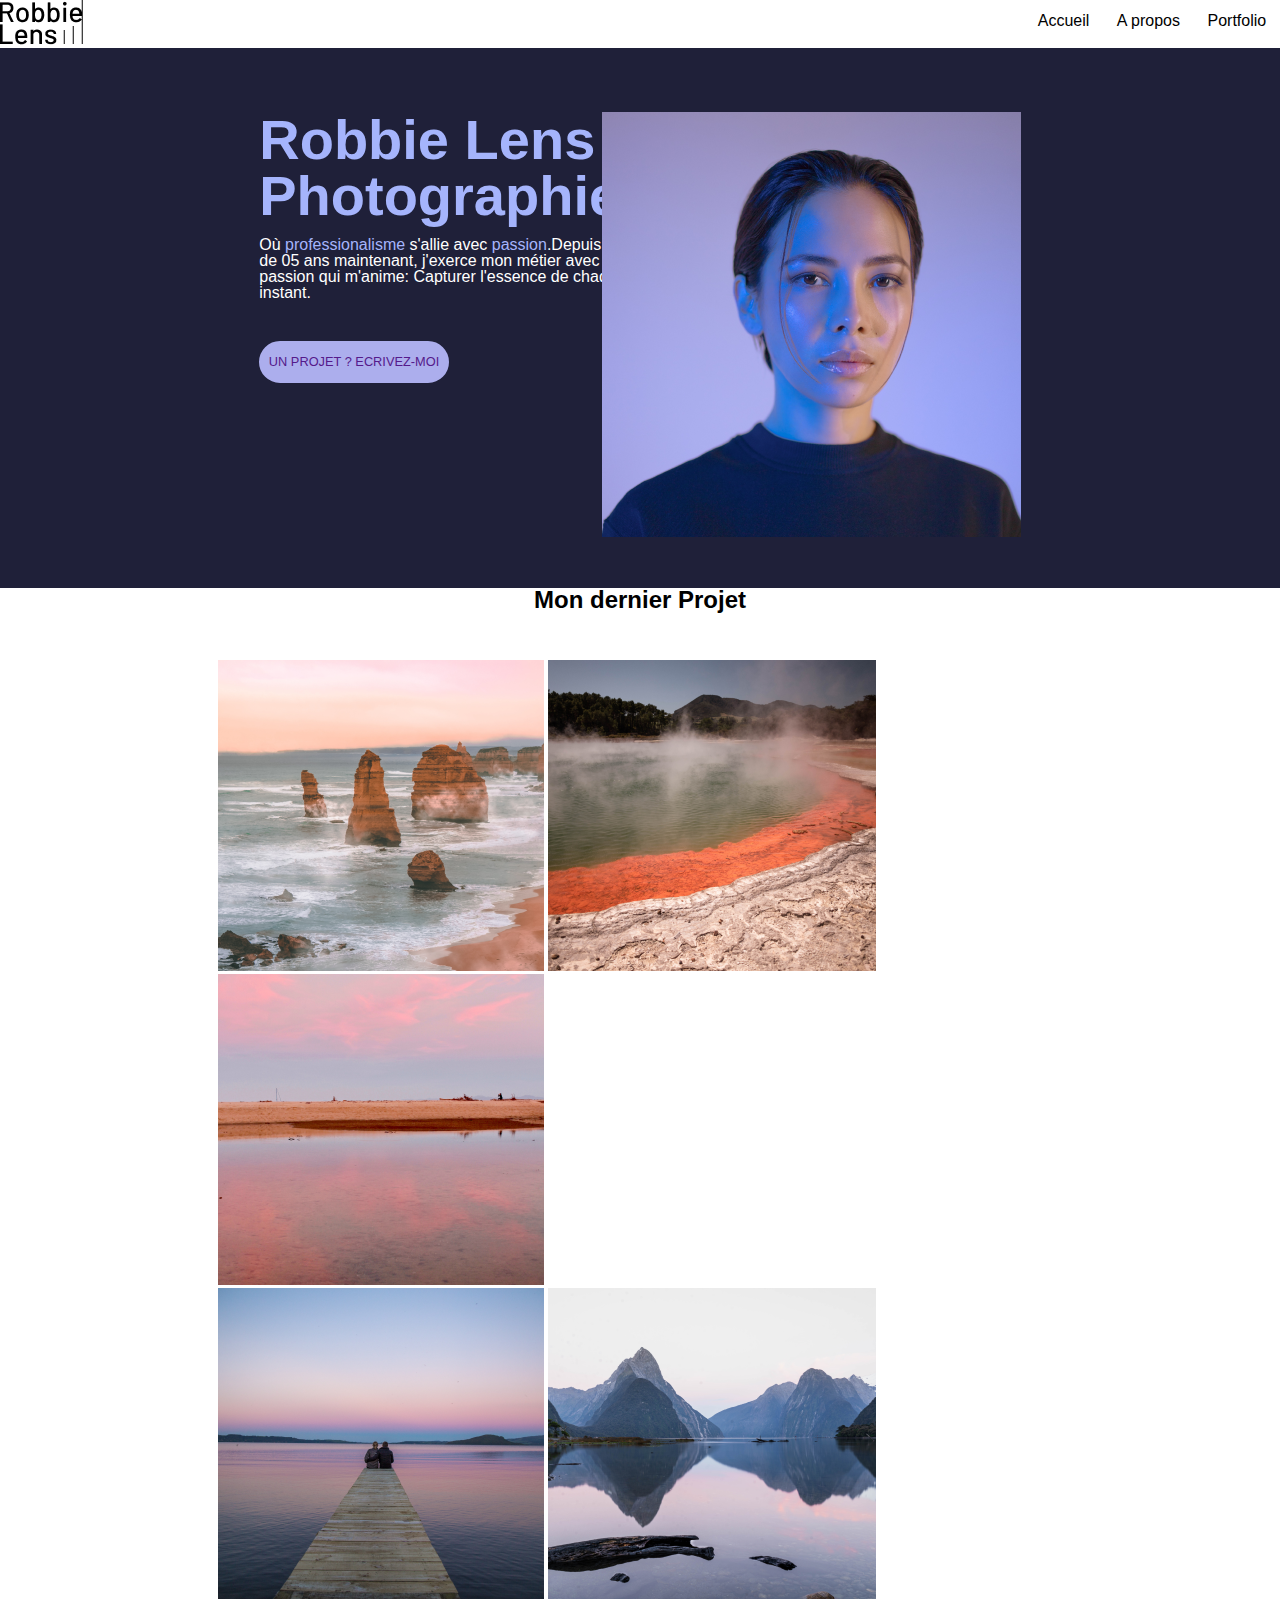
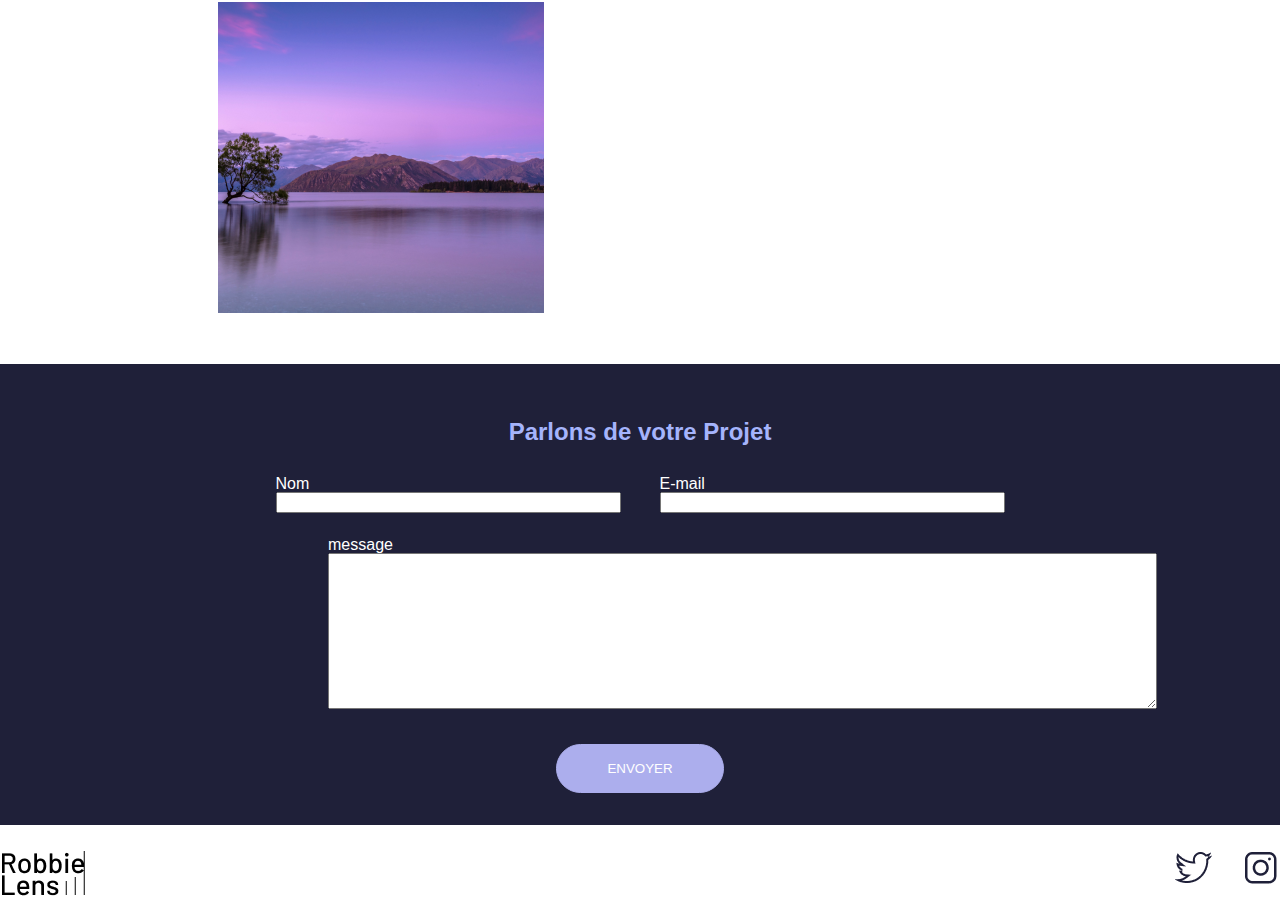
<file: index.html>
<!DOCTYPE html>
<html lang="fr-FR">
<head>
    <meta charset="UTF-8">
    <meta name="viewport" content="width=device-width, initial-scale=1.0">
    <link rel="stylesheet" href="reset.css">
    <link rel="stylesheet" href="style1.css"> 
    <!--<link rel="stylesheet" href="responsive_style_deepseek.css"> -->
    <!--<link rel="stylesheet" href="responsive_style_openAI.css">  -->
    <!--<link rel="stylesheet" href="responsive_style_gemini.css">  -->
    <!--<link rel="stylesheet" href="responsive_style_mistralAI.css"> -->
    <title> SITE ROBBILENS </title>
</head>

<body>
    <header>
            <img src="images/logo.png"   alt="logo du site">

        <nav>
            <ol>
                <li> <a href="">  Accueil  </a>   </li>
                <li> <a href="">  A propos </a>   </li>
                <li> <a href="">  Portfolio </a>  </li>
            </ol>
        </nav>
    </header>


    <main>
        <article id="presentation">

            <div id="intro">
                <h1>Robbie Lens Photographie</h1>

                <p>Où <em>professionalisme</em> s'allie avec <em>passion</em>.Depuis plus de 05 ans
                    maintenant, j'exerce mon métier avec la passion qui m'anime:
                    Capturer l'essence de chaque instant.
                </p>

                <p id="bouton_clique"> <a href=""> Un projet ? ECRIVEZ-MOI</a ></p> 
            </div>

            
            <div id="bloc_photo_robbie">
                <img src="images/robbie_lens.png"  alt="photo de Robbie">
            </div>

        </article>

        <section>
            <h2>Mon dernier Projet</h2>

            <div id="image_wrapper">
                
                <div class="bloc1_image"> 
                    <img src="images/accueil/element_1.png" alt="roches">
                    <img src="images/accueil/element_2.png" alt="lac fumants">
                    <img src="images/accueil/element_3.png" alt="parc">
                </div>
                
                <div class="bloc2_image"> 
                    <img src="images/accueil/element_4.png" alt="couple">
                    <img src="images/accueil/element_5.png" alt="iceberg">
                    <img src="images/accueil/element_6.png" alt="aurore">
                </div>
                
            </div>

           
            <div id="bloc_form">
                    <h2>Parlons de votre Projet</h2>

                    <form action="" method="get">

                        <div id="wrapper_nom_email">
                            
                            <div class="bloc_nom">
                                <label for="nom">Nom</label> <br>
                                <input type="text" name="nom" id="nom" size="40">
                            
                            </div>

                            <div class="bloc_email">
                                <label for="email">E-mail</label> <br>
                                <input type="email" name="email" id="email" size="40">

                            </div>

                        </div>

                        <div class="bloc_message">
                            <label for="message">message</label> <br>
                            <textarea name="message" id="message" cols="101" rows="10"></textarea>

                        </div>

                        <a href="lien_soumission"> <input type="submit" value="Envoyer"> </a>    
                
            
                    </form>
            </div>

        </section>

    </main>  


    <footer>
        
       <div> <img src="images/logo.png"   alt="logo du site"> </div> 

        <div class="bloc_image_icon">   
            <p> <img src="images/twitter.png" alt="logo  twitter"> </p>
            <p> <img src="images/insta.png" alt="logo instagram"> </p> 
        </div>


    </footer>


</body>
</html>
</file>
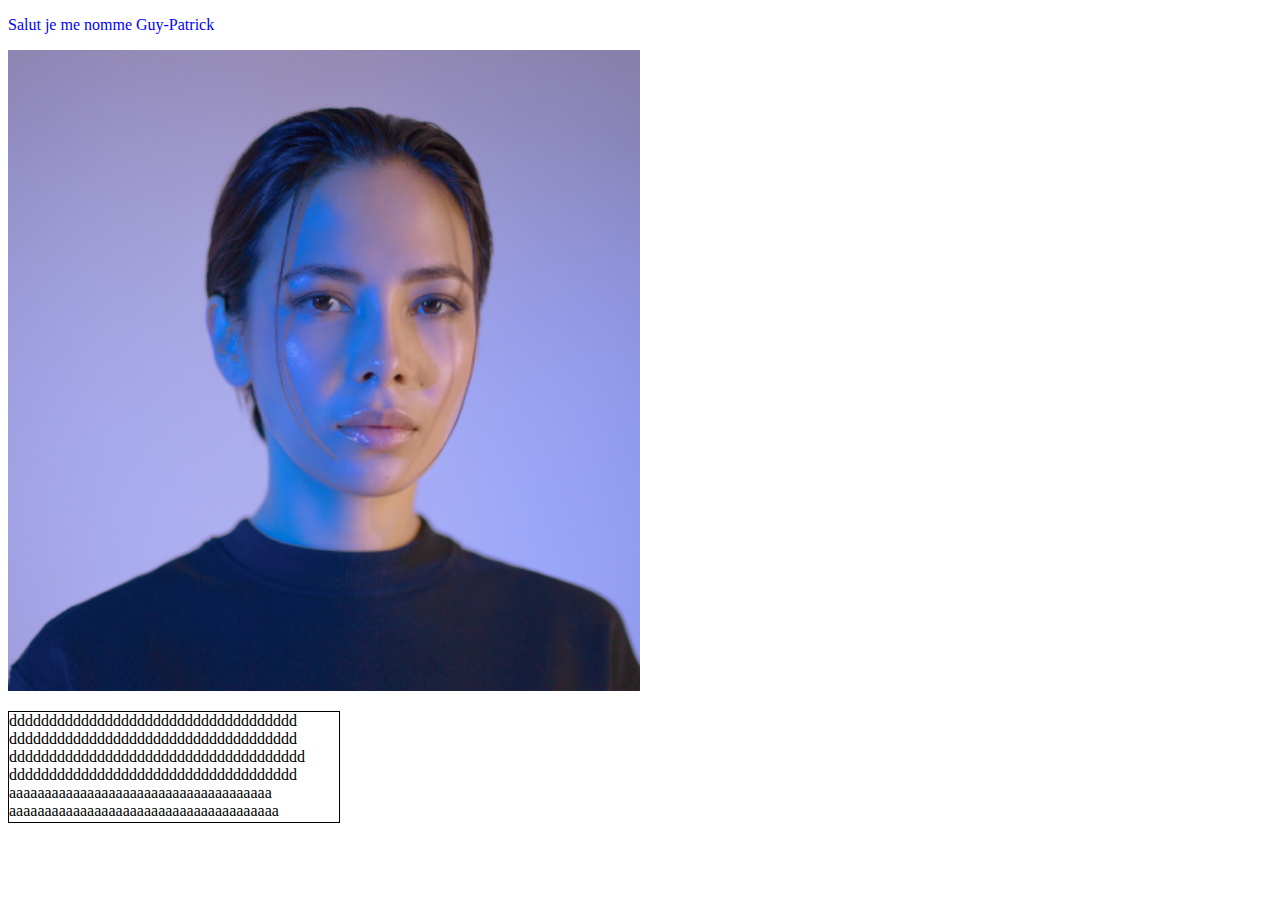
<file: test_responsive.html>
<!DOCTYPE html>
<html lang="fr-FR">
<head>
    <meta charset="UTF-8">
    <meta name="viewport" content="width=device-width, initial-scale=1.0">
    <link rel="stylesheet" href="test_responsive.css">
    <title> Test sur le Responsive design</title>
</head>
<body>
    

     <p id="salutation">Salut je me nomme Guy-Patrick</p>

     <img src="images/robbie_lens.png" alt="robbie">

     <p id="mon_paragraphe">
        dddddddddddddddddddddddddddddddddddd
        dddddddddddddddddddddddddddddddddddd
        ddddddddddddddddddddddddddddddddddddd
        dddddddddddddddddddddddddddddddddddd
        aaaaaaaaaaaaaaaaaaaaaaaaaaaaaaaaaaaaa
        aaaaaaaaaaaaaaaaaaaaaaaaaaaaaaaaaaaaaa
        aaaaaaaaaaaaaaaaaaaaaaaaaaaaaaaaaaaaaa
        rrrrrrrrrrrrrrrrrrrrrrrrrrrrrrrrrrrrrr
        gggggggggggggggggggggggggggggggggggggg
        kkkkffffffffffffffffffffffffffffffffff
        ,,fnfnfffffffffffffffffffffffffffffff
        fpppdpdp::d;d;fffffffffffffffffffffggg
        ll::ddddddddddddddllliodldddddddddddd
        ddddddddddddddddlllqqqerttldpdpdddddd
        

     </p>
</body>
</html>
</file>
<file: style1.css>
body{font-family: 'Manrope', sans-serif; font-size : 1em; background-color: #1f2039;}

header{/*border: 3px solid black;*/background-color : white}

nav{ /*border: 1px solid blue;*/ float: right; width: 20%;
margin-top: 0.8rem;}

nav ol {display: flex;justify-content: space-around;}

nav ol li a{

    text-decoration: none;
    color: black;
}

nav ol li  a:hover{
    text-decoration:underline
}

main article{
    /*border: 4px dotted green;*/
    background-color: #1f2039;
    color: white;
    display: flex;
    justify-content: space-around;}
    

main article #intro{
    /*border: 2px solid yellow ;*/
    width: 30%;
    margin-top: 4rem;}

main article #intro >h1{
    font-size: 3.5em;
    font-family: 'Montserrat', sans-serif;
    font-weight: bold;
    color : #a5b4fc;}

main article #intro >h1 + p{margin-top: 0.8rem;}

main article #intro >h1 + p em {
    font-style: normal;
    color: #a5b4fc;}

main article #intro #bouton_clique{
    border: 2px solid #acaeed;
    margin-top: 2.5rem;
    border-radius: 50px;
    width: 45%;
    text-align: center;
    padding-top: 0.8rem ;
    padding-bottom: 0.8rem;
    padding-left: 0.4rem;
    padding-right: 0.4rem;
    text-transform: uppercase;
    font-size: 0.8rem;
    background-color : #acaeed;
    cursor: pointer;}

main article #intro #bouton_clique a{
    text-decoration: none;
}

main article  #bloc_photo_robbie{margin-top: 4rem; margin-left: -35rem;}


section{ /*border: 2px solid yellow;*/ background-color:  white;}

main section> h2{
    font-weight: bold;
    font-size:1.5rem ;
    text-align: center;
    margin-top: 3rem;
}

section >#image_wrapper{
    /*border: 3px dashed green;*/
    width: 66%;
    margin: auto;
    margin-top: 3rem;}


main section #bloc_form{

    background-color:#1f2039 ;
    color: white;
}
main section #bloc_form >h2{
    color: #a5b4fc;
    font-weight: bold;
    font-size: 1.5rem;
    text-align:center;
    margin-top: 3rem;
    padding-top: 3.5rem;}

main section #bloc_form form{
    /*border: 3px dotted white;*/
    width: 60%;
    margin:  auto;
    display: flex;
    flex-direction: column;
}

#wrapper_nom_email{
    display: flex;
    margin-top: 2rem;
    flex-direction: row;
    justify-content: space-around;
}

.bloc_message{
    /*border: 1px solid red;*/
    margin-top: 1.5rem;
    margin-left: 4.5rem;}

a[href="lien_soumission"] {
    /*display: inline-block;*/
    margin: auto;
    margin-top: 2rem;
    width: 20%;
    text-align: center;
    border-radius: 50px;
    padding-top: 0.8rem ;
    padding-bottom: 0.8rem;
    padding-left: 0.4rem;
    padding-right: 0.4rem;
    background-color: #acaeed;
    border: 1px solid #acaeed ;}

a[href="lien_soumission"] > input{
    cursor: pointer;
    text-transform: uppercase;
    color: white;
    background-color: transparent;
    border-color:  transparent;
}

footer{
    display: flex;
    margin-top: 2rem;
    border: 2px solid white;
    background-color:  white;
    padding-top: 1.5rem;
    justify-content: space-between;
}

.bloc_image_icon{
    display:  flex;
    border: 1px solid  transparent;
    width: 8%;
    justify-content: space-between;
    
}
</file>
<file: responsive_style_deepseek.css>
/* Responsive Design */
/* Styles de base pour les petits écrans (mobile-first) */
body {
    font-size: 16px;
    line-height: 1.5;
    margin: 0;
    padding: 0;
    box-sizing: border-box;
}

header {
    display: flex;
    flex-direction: column;
    align-items: center;
    padding: 20px;
    background-color: #f8f8f8;
}

header img {
    max-width: 100px;
    margin-bottom: 10px;
}

nav ol {
    display: flex;
    flex-direction: column;
    align-items: center;
    list-style: none;
    padding: 0;
}

nav ol li {
    margin: 10px 0;
}

nav ol li a {
    text-decoration: none;
    color: #333;
    font-weight: bold;
}

#presentation {
    display: flex;
    flex-direction: column;
    align-items: center;
    padding: 20px;
    text-align: center;
}

#intro h1 {
    font-size: 2em;
    margin-bottom: 10px;
}

#intro p {
    font-size: 1em;
    margin-bottom: 20px;
}

#bouton_clique a {
    display: inline-block;
    padding: 10px 20px;
    background-color: #007BFF;
    color: white;
    text-decoration: none;
    border-radius: 5px;
}

#bloc_photo_robbie img {
    max-width: 100%;
    height: auto;
    margin-top: 20px;
}

section {
    padding: 20px;
    text-align: center;
}

#image_wrapper {
    display: flex;
    flex-direction: column;
    gap: 20px;
}

.bloc1_image, .bloc2_image {
    display: flex;
    flex-direction: column;
    gap: 10px;
}

.bloc1_image img, .bloc2_image img {
    max-width: 100%;
    height: auto;
}

#bloc_form {
    margin-top: 20px;
}

#wrapper_nom_email {
    display: flex;
    flex-direction: column;
    gap: 10px;
}

.bloc_nom, .bloc_email, .bloc_message {
    width: 100%;
}

.bloc_message textarea {
    width: 100%;
    max-width: 100%;
}

footer {
    display: flex;
    flex-direction: column;
    align-items: center;
    padding: 20px;
    background-color: #333;
    color: white;
}

footer img {
    max-width: 100px;
    margin-bottom: 10px;
}

.bloc_image_icon {
    display: flex;
    gap: 10px;
}

.bloc_image_icon img {
    max-width: 30px;
    height: auto;
}

/* Styles pour les écrans moyens (tablettes) */
@media (min-width: 768px) {
    header {
        flex-direction: row;
        justify-content: space-between;
        padding: 20px 40px;
    }

    nav ol {
        flex-direction: row;
        gap: 20px;
    }

    #presentation {
        flex-direction: row;
        justify-content: space-between;
        text-align: left;
    }

    #intro {
        max-width: 50%;
    }

    #bloc_photo_robbie {
        max-width: 40%;
    }

    #image_wrapper {
        flex-direction: row;
        gap: 20px;
    }

    .bloc1_image, .bloc2_image {
        flex-direction: row;
        gap: 10px;
    }

    #wrapper_nom_email {
        flex-direction: row;
        gap: 20px;
    }

    .bloc_nom, .bloc_email {
        width: 48%;
    }
}

/* Styles pour les grands écrans (desktop) */
@media (min-width: 1024px) {
    header {
        padding: 20px 60px;
    }

    #presentation {
        padding: 40px;
    }

    #intro h1 {
        font-size: 2.5em;
    }

    #intro p {
        font-size: 1.2em;
    }

    #bloc_form {
        max-width: 800px;
        margin: 40px auto;
    }

    footer {
        flex-direction: row;
        justify-content: space-between;
        padding: 20px 60px;
    }
}
</file>
<file: responsive_style_openAI.css>
body {
    font-family: 'Manrope', sans-serif;
    font-size: 1em;
    background-color: #1f2039;
    margin: 0;
    padding: 0;
}

header {
    background-color: white;
    padding: 1rem;
    display: flex;
    justify-content: space-between;
    align-items: center;
}

nav {
    width: 100%;
}

nav ol {
    display: flex;
    justify-content: space-around;
    list-style: none;
    padding: 0;
}

nav ol li a {
    text-decoration: none;
    color: black;
}

nav ol li a:hover {
    text-decoration: underline;
}

main article {
    background-color: #1f2039;
    color: white;
    display: flex;
    flex-wrap: wrap;
    justify-content: center;
    text-align: center;
    padding: 2rem;
}

main article #intro {
    width: 90%;
    max-width: 600px;
    margin: 2rem auto;
}

main article #intro > h1 {
    font-size: 2.5em;
    font-family: 'Montserrat', sans-serif;
    font-weight: bold;
    color: #a5b4fc;
}

main article #intro #bouton_clique {
    border: 2px solid #acaeed;
    margin-top: 2rem;
    border-radius: 50px;
    width: 60%;
    text-align: center;
    padding: 0.8rem;
    text-transform: uppercase;
    font-size: 0.8rem;
    background-color: #acaeed;
    cursor: pointer;
    display: inline-block;
}

section {
    background-color: white;
    padding: 2rem;
    text-align: center;
}

#wrapper_nom_email {
    display: flex;
    flex-direction: column;
    align-items: center;
}

footer {
    display: flex;
    flex-direction: column;
    align-items: center;
    text-align: center;
    padding: 1rem;
    background-color: white;
}

@media (min-width: 768px) {
    nav ol {
        justify-content: flex-end;
    }

    main article {
        flex-direction: row;
        text-align: left;
    }

    main article #intro {
        width: 40%;
        text-align: left;
    }

    #wrapper_nom_email {
        flex-direction: row;
        justify-content: space-around;
    }

    footer {
        flex-direction: row;
        justify-content: space-between;
    }
}
</file>
<file: responsive_style_gemini.css>
body {
    font-family: 'Manrope', sans-serif;
    font-size: 1em;
    background-color: #1f2039;
}

header {
    background-color: white;
    padding: 1rem; /* Ajout de padding pour le confort visuel */
}

nav {
    float: right;
    width: 100%; /* Modification pour le responsive */
    margin-top: 0.8rem;
}

nav ol {
    display: flex;
    justify-content: center; /* Modification pour le responsive */
    flex-wrap: wrap; /* Ajout pour le responsive */
}

nav ol li {
    margin: 0.5rem; /* Ajout de marge pour l'espacement */
}

nav ol li a {
    text-decoration: none;
    color: black;
}

nav ol li a:hover {
    text-decoration: underline;
}

main article {
    background-color: #1f2039;
    color: white;
    display: flex;
    flex-wrap: wrap; /* Ajout pour le responsive */
    justify-content: center; /* Modification pour le responsive */
    padding: 2rem; /* Ajout de padding */
}

main article #intro {
    width: 90%; /* Modification pour le responsive */
    margin-top: 2rem; /* Modification pour le responsive */
    text-align: center; /* Centrage du texte pour le responsive */
}

main article #intro > h1 {
    font-size: 2.5em; /* Modification pour le responsive */
    font-family: 'Montserrat', sans-serif;
    font-weight: bold;
    color: #a5b4fc;
}

main article #intro > h1 + p {
    margin-top: 0.8rem;
}

main article #intro > h1 + p em {
    font-style: normal;
    color: #a5b4fc;
}

main article #intro #bouton_clique {
    border: 2px solid #acaeed;
    margin-top: 2.5rem;
    border-radius: 50px;
    width: 60%; /* Modification pour le responsive */
    text-align: center;
    padding: 0.8rem; /* Simplification du padding */
    text-transform: uppercase;
    font-size: 0.8rem;
    background-color: #acaeed;
    cursor: pointer;
    margin-left: auto;
    margin-right: auto;
}

main article #intro #bouton_clique a {
    text-decoration: none;
}

main article #bloc_photo_robbie {
    width: 90%; /* Modification pour le responsive */
    margin-top: 2rem; /* Modification pour le responsive */
    margin-left: 0; /* Suppression de la marge négative */
    text-align: center; /* Centrage de l'image pour le responsive */
}

main article #bloc_photo_robbie img {
    max-width: 100%; /* Image responsive */
    height: auto;
}

section {
    background-color: white;
    padding: 2rem; /* Ajout de padding */
}

main section > h2 {
    font-weight: bold;
    font-size: 1.5rem;
    text-align: center;
    margin-top: 3rem;
}

section > #image_wrapper {
    width: 90%; /* Modification pour le responsive */
    margin: auto;
    margin-top: 3rem;
}

section > #image_wrapper img {
    max-width: 100%;
    height: auto;
}

main section #bloc_form {
    background-color: #1f2039;
    color: white;
    padding: 2rem; /* Ajout de padding */
}

main section #bloc_form > h2 {
    color: #a5b4fc;
    font-weight: bold;
    font-size: 1.5rem;
    text-align: center;
    margin-top: 3rem;
    padding-top: 0;
}

main section #bloc_form form {
    width: 90%; /* Modification pour le responsive */
    margin: auto;
    display: flex;
    flex-direction: column;
}

#wrapper_nom_email {
    display: flex;
    flex-direction: column; /* Modification pour le responsive */
    margin-top: 2rem;
}

#wrapper_nom_email > div {
    margin-bottom: 1rem; /* Ajout de marge pour l'espacement */
}

.bloc_message {
    margin-top: 1.5rem;
    margin-left: 0; /* Suppression de la marge */
}

a[href="lien_soumission"] {
    margin: 2rem auto; /* Modification pour le responsive */
    width: 60%; /* Modification pour le responsive */
    text-align: center;
    border-radius: 50px;
    padding: 0.8rem;
    background-color: #acaeed;
    border: 1px solid #acaeed;
}

a[href="lien_soumission"] > input {
    cursor: pointer;
    text-transform: uppercase;
    color: white;
    background-color: transparent;
    border-color: transparent;
}

footer {
    display: flex;
    flex-wrap: wrap; /* Ajout pour le responsive */
    margin-top: 2rem;
    background-color: white;
    padding: 1.5rem;
    justify-content: space-around; /* Modification pour le responsive */
}

.bloc_image_icon {
    display: flex;
    width: 100%; /* Modification pour le responsive */
    justify-content: center; /* Modification pour le responsive */
    margin-top: 1rem; /* Ajout de marge pour l'espacement */
}

.bloc_image_icon img {
    margin: 0 0.5rem;
}

/* Media Queries pour le responsive */
@media (min-width: 768px) {
    nav {
        width: 20%;
    }

    main article {
        flex-wrap: nowrap;
        justify-content: space-around;
    }

    main article #intro {
        width: 30%;
        text-align: left;
    }

    main article #bloc_photo_robbie {
        width: auto;
        margin-left: -35rem;
        text-align: right;
    }

    #wrapper_nom_email {
        flex-direction: row;
        justify-content: space-around;
    }

    a[href="lien_soumission"] {
        width: 20%;
    }

    footer {
        flex-wrap: nowrap;
        justify-content: space-between;
    }
}
</file>
<file: responsive_style_mistralAI.css>
body {
    font-family: 'Manrope', sans-serif;
    font-size: 1em;
    background-color: #1f2039;
    margin: 0;
    padding: 0;
}

header {
    background-color: white;
    padding: 1rem;
}

nav {
    float: right;
    width: 20%;
    margin-top: 0.8rem;
}

nav ol {
    display: flex;
    justify-content: space-around;
}

nav ol li a {
    text-decoration: none;
    color: black;
}

nav ol li a:hover {
    text-decoration: underline;
}

main article {
    background-color: #1f2039;
    color: white;
    display: flex;
    justify-content: space-around;
    flex-wrap: wrap;
}

main article #intro {
    width: 30%;
    margin-top: 4rem;
}

main article #intro > h1 {
    font-size: 3.5em;
    font-family: 'Montserrat', sans-serif;
    font-weight: bold;
    color: #a5b4fc;
}

main article #intro > h1 + p {
    margin-top: 0.8rem;
}

main article #intro > h1 + p em {
    font-style: normal;
    color: #a5b4fc;
}

main article #intro #bouton_clique {
    border: 2px solid #acaeed;
    margin-top: 2.5rem;
    border-radius: 50px;
    width: 45%;
    text-align: center;
    padding: 0.8rem 0.4rem;
    text-transform: uppercase;
    font-size: 0.8rem;
    background-color: #acaeed;
    cursor: pointer;
}

main article #intro #bouton_clique a {
    text-decoration: none;
}

main article #bloc_photo_robbie {
    margin-top: 4rem;
    margin-left: -35rem;
}

section {
    background-color: white;
}

main section > h2 {
    font-weight: bold;
    font-size: 1.5rem;
    text-align: center;
    margin-top: 3rem;
}

section > #image_wrapper {
    width: 66%;
    margin: auto;
    margin-top: 3rem;
}

main section #bloc_form {
    background-color: #1f2039;
    color: white;
}

main section #bloc_form > h2 {
    color: #a5b4fc;
    font-weight: bold;
    font-size: 1.5rem;
    text-align: center;
    margin-top: 3rem;
    padding-top: 3.5rem;
}

main section #bloc_form form {
    width: 60%;
    margin: auto;
    display: flex;
    flex-direction: column;
}

#wrapper_nom_email {
    display: flex;
    margin-top: 2rem;
    flex-direction: row;
    justify-content: space-around;
    flex-wrap: wrap;
}

.bloc_message {
    margin-top: 1.5rem;
    margin-left: 4.5rem;
}

a[href="lien_soumission"] {
    margin: auto;
    margin-top: 2rem;
    width: 20%;
    text-align: center;
    border-radius: 50px;
    padding: 0.8rem 0.4rem;
    background-color: #acaeed;
    border: 1px solid #acaeed;
}

a[href="lien_soumission"] > input {
    cursor: pointer;
    text-transform: uppercase;
    color: white;
    background-color: transparent;
    border-color: transparent;
}

footer {
    display: flex;
    margin-top: 2rem;
    border: 2px solid white;
    background-color: white;
    padding-top: 1.5rem;
    justify-content: space-between;
    flex-wrap: wrap;
}

.bloc_image_icon {
    display: flex;
    border: 1px solid transparent;
    width: 8%;
    justify-content: space-between;
}

/* Responsive Design */
@media (max-width: 768px) {
    nav {
        width: 100%;
        margin-top: 1rem;
    }

    nav ol {
        flex-direction: column;
        align-items: center;
    }

    main article {
        flex-direction: column;
        align-items: center;
    }

    main article #intro {
        width: 80%;
        margin-top: 2rem;
    }

    main article #intro > h1 {
        font-size: 2.5em;
    }

    main article #bloc_photo_robbie {
        margin-left: 0;
        margin-top: 2rem;
    }

    section > #image_wrapper {
        width: 80%;
    }

    main section #bloc_form form {
        width: 80%;
    }

    #wrapper_nom_email {
        flex-direction: column;
        align-items: center;
    }

    .bloc_message {
        margin-left: 0;
    }

    a[href="lien_soumission"] {
        width: 40%;
    }

    footer {
        flex-direction: column;
        align-items: center;
    }

    .bloc_image_icon {
        width: 20%;
    }
}

@media (max-width: 480px) {
    main article #intro > h1 {
        font-size: 2em;
    }

    main article #intro #bouton_clique {
        width: 60%;
    }

    a[href="lien_soumission"] {
        width: 60%;
    }

    .bloc_image_icon {
        width: 30%;
    }
}
</file>
<file: test_responsive.css>
/*paragraphe en bleu par défaur */
#salutation{
    color : blue;

}

img{
     width : 50%;
     
     min-width: 400px;

}

#mon_paragraphe{


    width: 330px;
    height:  110px;
    text-align: justify;
    border: 1px solid black;
    overflow: auto
    
}

/*Nouvelles règles si la fenêtre fait au plus 1024px de large*/
@media screen and (max-width: 1024px){

    #salutation{
        color: red;
        background-color: black;
        font-size :1.2em;

    }
}
</file>
